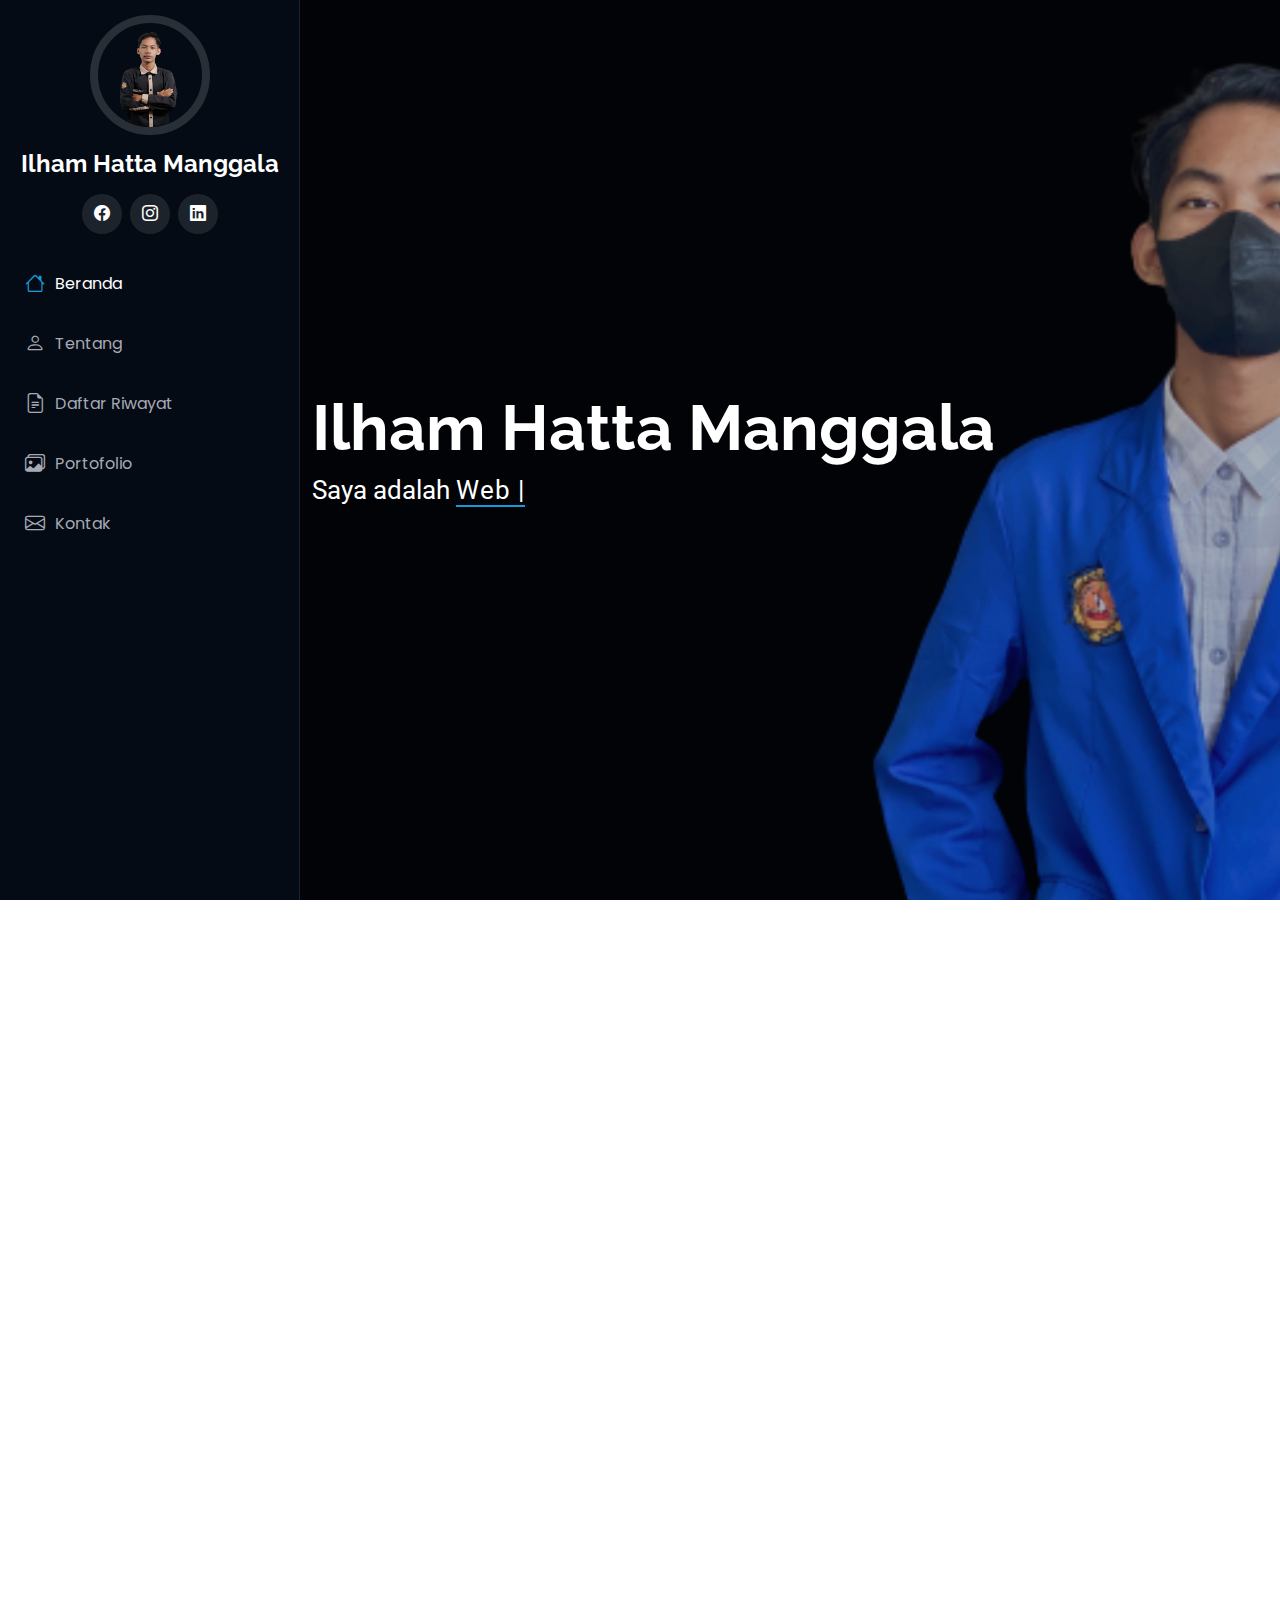
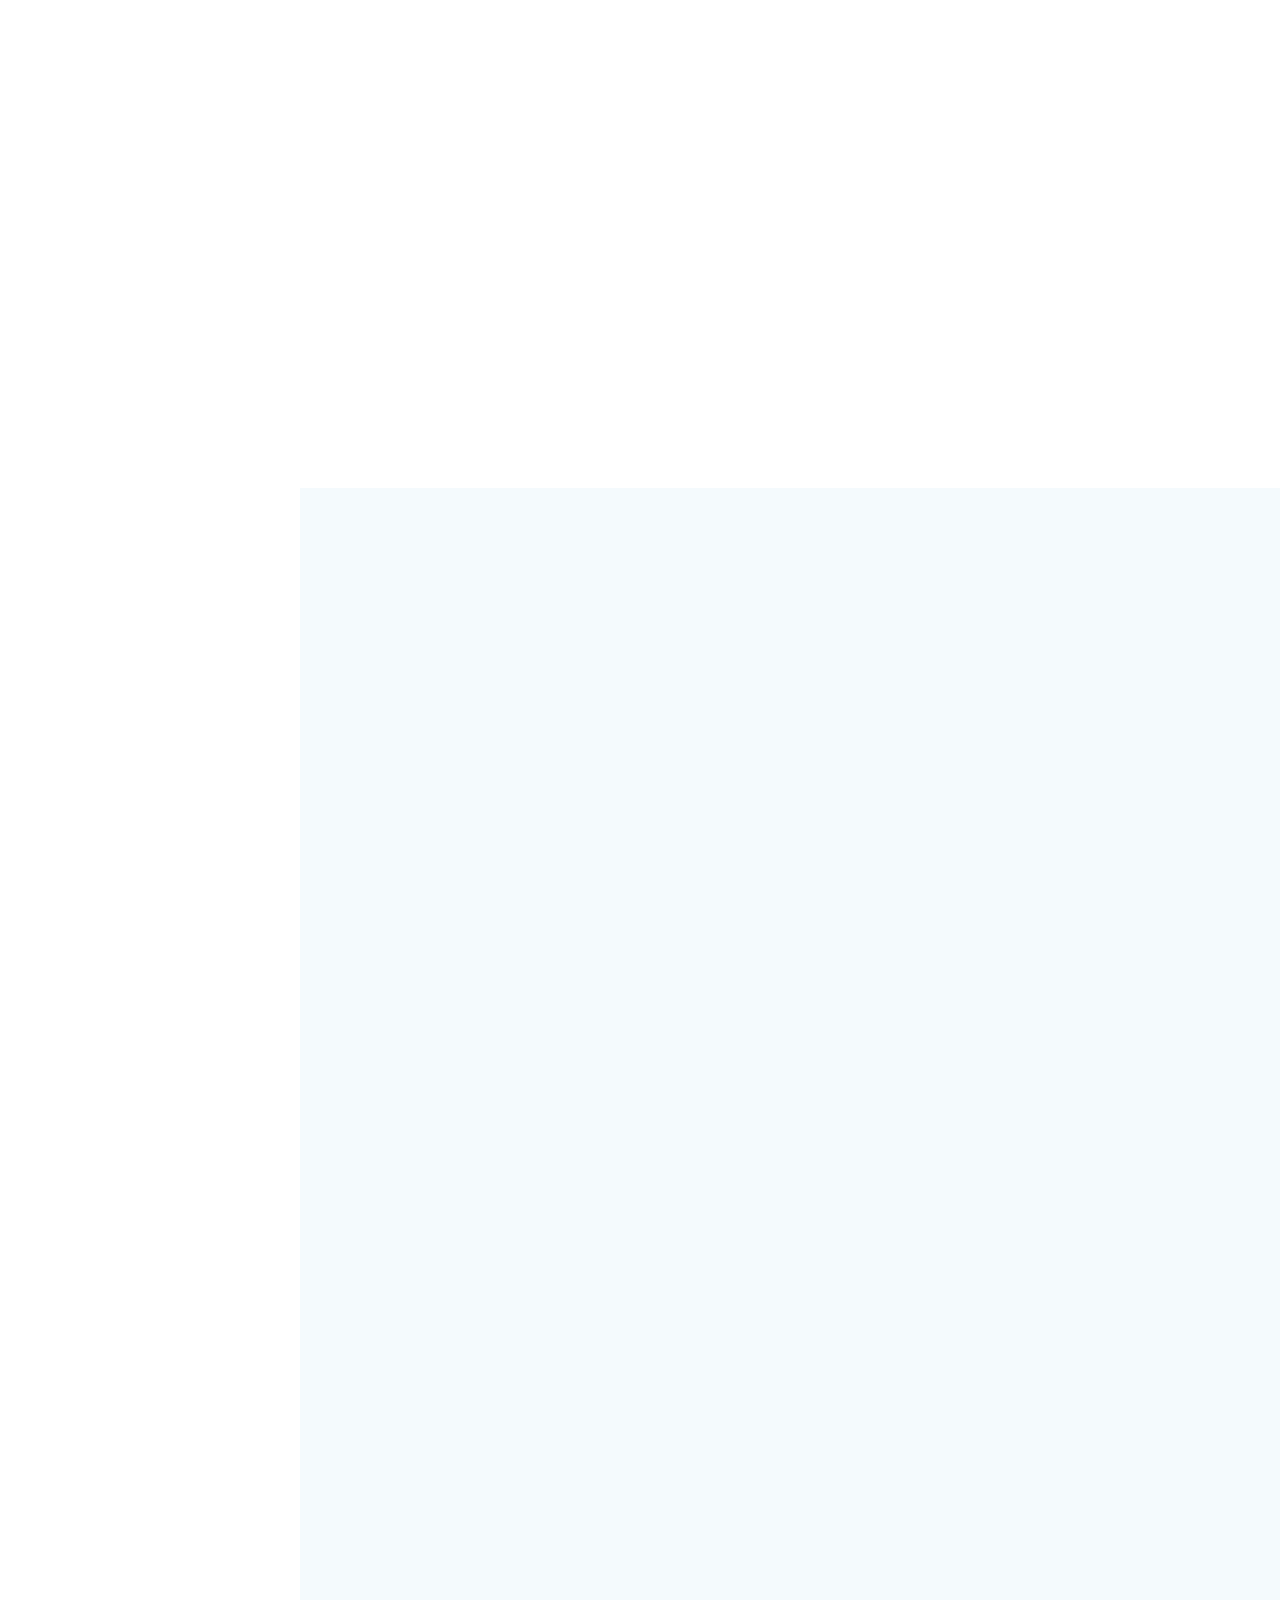
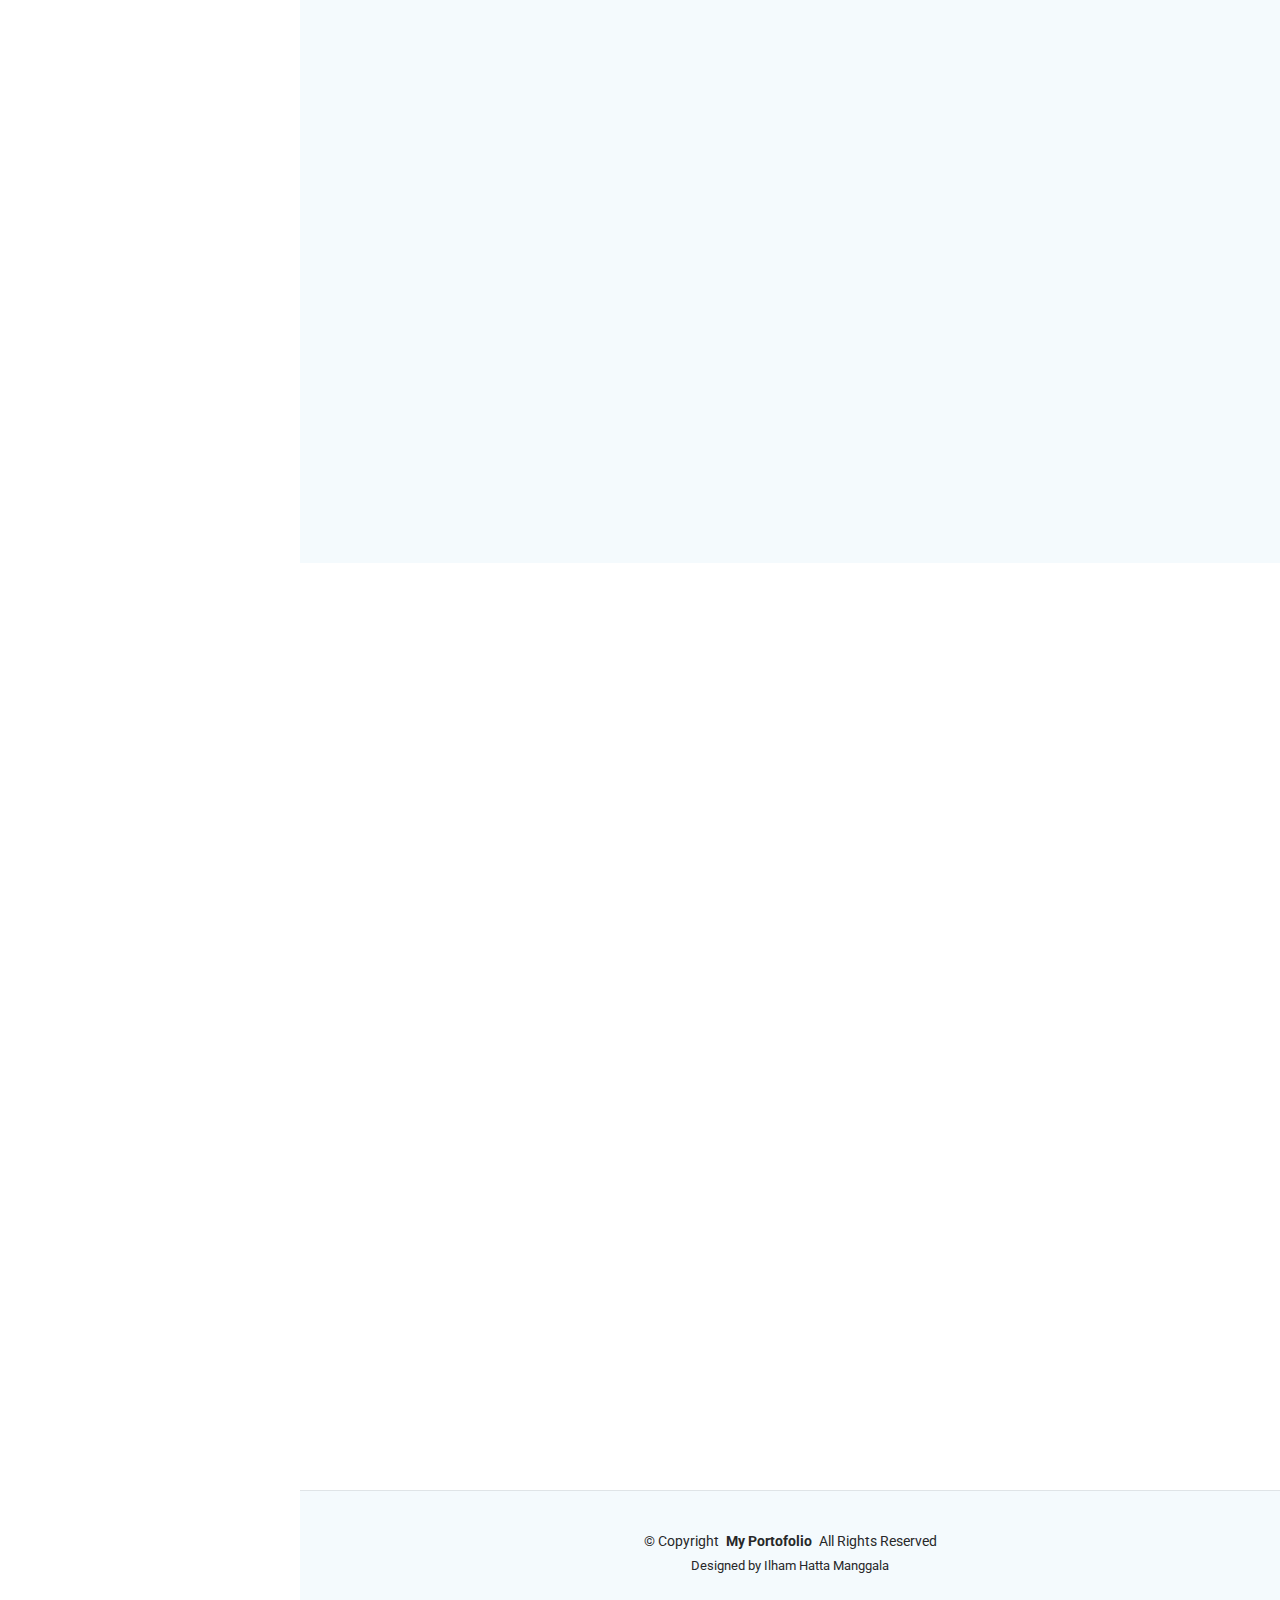
<file: index.html>
<!DOCTYPE html>
<html lang="en">

<head>
  <meta charset="utf-8">
  <meta content="width=device-width, initial-scale=1.0" name="viewport">
  <title>Ilham Hatta Manggala</title>
  <meta content="" name="description">
  <meta content="" name="keywords">

  <!-- Favicons -->
  <link href="assets/img/my-profile.png" rel="icon">
  <link href="assets/img/my-profile.png" rel="apple-touch-icon">

  <!-- Fonts -->
  <link href="https://fonts.googleapis.com" rel="preconnect">
  <link href="https://fonts.gstatic.com" rel="preconnect" crossorigin>
  <link
    href="https://fonts.googleapis.com/css2?family=Roboto:ital,wght@0,100;0,300;0,400;0,500;0,700;0,900;1,100;1,300;1,400;1,500;1,700;1,900&family=Poppins:ital,wght@0,100;0,200;0,300;0,400;0,500;0,600;0,700;0,800;0,900;1,100;1,200;1,300;1,400;1,500;1,600;1,700;1,800;1,900&family=Raleway:ital,wght@0,100;0,200;0,300;0,400;0,500;0,600;0,700;0,800;0,900;1,100;1,200;1,300;1,400;1,500;1,600;1,700;1,800;1,900&display=swap"
    rel="stylesheet">

  <!-- Vendor CSS Files -->
  <link href="assets/vendor/bootstrap/css/bootstrap.min.css" rel="stylesheet">
  <link href="assets/vendor/bootstrap-icons/bootstrap-icons.css" rel="stylesheet">
  <link href="assets/vendor/aos/aos.css" rel="stylesheet">
  <link href="assets/vendor/glightbox/css/glightbox.min.css" rel="stylesheet">
  <link href="assets/vendor/swiper/swiper-bundle.min.css" rel="stylesheet">

  <!-- Main CSS File -->
  <link href="assets/css/main.css" rel="stylesheet">
</head>

<body class="index-page">

  <header id="header" class="header dark-background d-flex flex-column">
    <i class="header-toggle d-xl-none bi bi-list"></i>

    <div class="profile-img">
      <img src="assets/img/my-profile.png" alt="" class="img-fluid rounded-circle">
    </div>

    <a href="index.html" class="logo d-flex align-items-center justify-content-center">
      <h1 class="sitename">Ilham Hatta Manggala</h1>
    </a>

    <div class="social-links text-center">
      <a href="https://www.facebook.com/share/17vTSycbof/" class="facebook"><i class="bi bi-facebook"></i></a>
      <a href="https://www.instagram.com/runtahhhh__?igsh=Znl6OGh2em5xbGl4" class="instagram"><i
          class="bi bi-instagram"></i></a>
      <a href="https://www.linkedin.com/in/ilham-hatta-manggala-359277280?utm_source=share&utm_campaign=share_via&utm_content=profile&utm_medium=android_app"
        class="linkedin"><i class="bi bi-linkedin"></i></a>
    </div>

    <nav id="navmenu" class="navmenu">
      <ul>
        <li><a href="#hero" class="active"><i class="bi bi-house navicon"></i>Beranda</a></li>
        <li><a href="#about"><i class="bi bi-person navicon"></i> Tentang</a></li>
        <li><a href="#resume"><i class="bi bi-file-earmark-text navicon"></i> Daftar Riwayat</a></li>
        <li><a href="#portfolio"><i class="bi bi-images navicon"></i> Portofolio</a></li>
        <li><a href="#contact"><i class="bi bi-envelope navicon"></i> Kontak</a></li>
      </ul>
    </nav>

  </header>

  <main class="main">

    <!-- Hero Section -->
    <section id="hero" class="hero section dark-background">

      <img src="assets/img/Desain tanpa judul.png" alt="" data-aos="fade-in" class="">

      <div class="container" data-aos="fade-up" data-aos-delay="100">
        <h2>Ilham Hatta Manggala</h2>
        <p>Saya adalah <span class="typed" data-typed-items="Web Developer, UI/UX Designer, Freelancer"></span><span
            class="typed-cursor typed-cursor--blink" aria-hidden="true"></span><span
            class="typed-cursor typed-cursor--blink" aria-hidden="true"></span></p>
      </div>

    </section><!-- /Hero Section -->

    <!-- About Section -->
    <section id="about" class="about section">

      <!-- Section Title -->
      <div class="container section-title" data-aos="fade-up">
        <h2>Tentang</h2>
        <p>Halo! Saya adalah lulusan baru dari Politeknik Harapan Bersama, jurusan Teknik Informatika. Saya memiliki
          hasrat yang kuat untuk teknologi, terutama dalam pemrograman. Saya senang mengeksplorasi hal-hal baru, baik
          itu teknologi, alat, atau metode yang dapat meningkatkan efisiensi dan mendorong inovasi dalam pengembangan
          perangkat lunak. Saya juga berkembang dalam pemecahan masalah, mengatasi tantangan logis, dan menemukan
          solusi kreatif untuk masalah yang kompleks. Bagi saya, pemrograman adalah seni dan ilmu yang terus
          berkembang, dan saya selalu bersemangat untuk mempelajari keterampilan baru dan memperluas pengetahuan saya
          di bidang ini.</p>
      </div><!-- End Section Title -->

      <div class="container" data-aos="fade-up" data-aos-delay="100">

        <div class="row gy-4 justify-content-center">
          <div class="col-lg-4">
            <img src="assets/img/my-profile.png" class="img-fluid" alt="">
          </div>
          <div class="col-lg-8 content">
            <h2>UI/UX Designer &amp; Web Developer.</h2>
            <p class="fst-italic py-3">
              Saya berdedikasi untuk membangun antarmuka pengguna yang intuitif dan menarik secara visual sambil
              memastikan fungsionalitas yang mulus. Semangat saya terletak pada menciptakan desain yang berpusat
              pada pengguna dan mengembangkan aplikasi web dinamis yang memberikan pengalaman pengguna yang
              berdampak.
            </p>
            <div class="row">
              <div class="col-lg-12">
                <ul>
                  <li><i class="bi bi-chevron-right"></i> <strong>Tanggal Lahir:</strong> <span>31 Desember
                      2002</span></li>
                  <li><i class="bi bi-chevron-right"></i> <strong>Gelar:</strong> <span>Semester 6</span>
                  </li>
                  <li><i class="bi bi-chevron-right"></i> <strong>Email:</strong>
                    <span>ilhamhattamanggala123@gmail.com</span>
                  </li>
                  <li><i class="bi bi-chevron-right"></i> <strong>Alamat:</strong> <span>Kabupaten Tegal, Jawa
                      Tengah, Indonesia</span></li>
                </ul>
              </div>
            </div>
            <p class="py-3">
              Saya percaya setiap proyek adalah kesempatan untuk belajar dan meningkatkan. Dengan fondasi yang
              kuat dalam pemrograman, mata yang tajam untuk desain, dan komitmen untuk memberikan kualitas, saya
              bersemangat untuk berkontribusi pada proyek yang mendorong batas dan menciptakan dampak yang
              berarti.
            </p>
          </div>
        </div>

      </div>

    </section><!-- /About Section -->

    <!-- Skills Section -->
    <section id="skills" class="skills section light-background">

      <!-- Section Title -->
      <div class="container section-title" data-aos="fade-up">
        <h2>Skill</h2>
      </div><!-- End Section Title -->

      <div class="container" data-aos="fade-up" data-aos-delay="100">

        <div class="row skills-content skills-animation">

          <div class="col-lg-6">

            <div class="progress">
              <span class="skill"><span>HTML</span> <i class="val">90%</i></span>
              <div class="progress-bar-wrap">
                <div class="progress-bar" role="progressbar" aria-valuenow="90" aria-valuemin="0" aria-valuemax="100">
                </div>
              </div>
            </div><!-- End Skills Item -->

            <div class="progress">
              <span class="skill"><span>CSS</span> <i class="val">85%</i></span>
              <div class="progress-bar-wrap">
                <div class="progress-bar" role="progressbar" aria-valuenow="85" aria-valuemin="0" aria-valuemax="100">
                </div>
              </div>
            </div><!-- End Skills Item -->

            <div class="progress">
              <span class="skill"><span>JavaScript</span> <i class="val">40%</i></span>
              <div class="progress-bar-wrap">
                <div class="progress-bar" role="progressbar" aria-valuenow="40" aria-valuemin="0" aria-valuemax="100">
                </div>
              </div>
            </div><!-- End Skills Item -->

          </div>

          <div class="col-lg-6">

            <div class="progress">
              <span class="skill"><span>PHP</span> <i class="val">75%</i></span>
              <div class="progress-bar-wrap">
                <div class="progress-bar" role="progressbar" aria-valuenow="75" aria-valuemin="0" aria-valuemax="100">
                </div>
              </div>
            </div><!-- End Skills Item -->

            <div class="progress">
              <span class="skill"><span>Dart</span> <i class="val">50%</i></span>
              <div class="progress-bar-wrap">
                <div class="progress-bar" role="progressbar" aria-valuenow="50" aria-valuemin="0" aria-valuemax="100">
                </div>
              </div>
            </div><!-- End Skills Item -->

            <div class="progress">
              <span class="skill"><span>Python</span> <i class="val">60%</i></span>
              <div class="progress-bar-wrap">
                <div class="progress-bar" role="progressbar" aria-valuenow="60" aria-valuemin="0" aria-valuemax="100">
                </div>
              </div>
            </div><!-- End Skills Item -->

          </div>

        </div>

      </div>

    </section><!-- /Skills Section -->

    <!-- Resume Section -->
    <section id="resume" class="resume section">

      <!-- Section Title -->
      <div class="container section-title" data-aos="fade-up">
        <h2>Daftar Riwayat</h2>
        <p>Saya memiliki pengalaman yang luas dalam berbagai bidang, dengan fokus pada pengembangan keterampilan teknis
          dan kepemimpinan. Saya berkomitmen untuk terus meningkatkan kemampuan diri dan berkontribusi dalam
          proyek-proyek yang bermanfaat, baik dalam organisasi maupun di dunia pendidikan.</p>
      </div><!-- End Section Title -->

      <div class="container">

        <div class="row">

          <div class="col-lg-6" data-aos="fade-up" data-aos-delay="100">
            <h3 class="resume-title">Organisasi</h3>

            <div class="resume-item pb-0">
              <h4>Himpunan Mahasiswa Teknik Informatika</h4>
              <p><em>Humas Internal</em></p>
              <p>Organisasi mahasiswa yang inovatif dan proaktif, fokus pada komunikasi internal dan menciptakan
                lingkungan kolaboratif di dalam program studi Teknik Informatika. Kami berkomitmen untuk
                meningkatkan keterlibatan mahasiswa, menyebarkan informasi penting, serta memastikan kelancaran
                komunikasi antara mahasiswa, dosen, dan pihak internal lainnya.</p>
            </div><!-- Edn Resume Item -->

            <h3 class="resume-title">Pendidikan</h3>
            <div class="resume-item">
              <h4>Politeknik Harapan Bersama</h4>
              <h5>2022 - 2026</h5>
              <p><em>Teknik Informatika</em></p>
              <p>Saat ini saya sedang menempuh pendidikan gelar Sarjana di bidang Teknik Informatika di Politeknik
                Harapan Bersama. Program ini fokus pada inti dari ilmu komputer, pengembangan perangkat lunak,
                dan pemecahan masalah. Program ini membekali mahasiswa dengan keterampilan untuk mengembangkan
                perangkat lunak, membangun sistem, dan berinovasi di bidang teknologi.</p>
            </div><!-- Edn Resume Item -->

            <div class="resume-item">
              <h4>SMK Negeri 1 Adiwerna</h4>
              <h5>2018 - 2021</h5>
              <p><em>Teknik Audio Video</em></p>
              <p>Saya menyelesaikan pendidikan vokasi di SMK Negeri 1 Adiwerna dalam bidang Teknik Audio Video.
                Program ini memberikan pengalaman langsung dalam teknologi audio dan video, mempersiapkan saya
                untuk merancang, mengimplementasikan, dan menangani masalah pada sistem multimedia dan perangkat
                elektronik</p>
            </div><!-- Edn Resume Item -->

          </div>

          <div class="col-lg-6" data-aos="fade-up" data-aos-delay="200">
            <h3 class="resume-title">Projek</h3>
            <div class="resume-item">
              <h4>Aplikasi Website Management Tabungan SMK Muhammadiyah Adiwerna</h4>
              <h5>2024</h5>
              <p><em>Pengembang Aplikasi</em></p>
              <ul>
                <li>Mendesain dan mengembangkan aplikasi website untuk sistem manajemen tabungan di SMK Muhammadiyah Adiwerna, memudahkan siswa dan staf dalam memantau dan mengelola tabungan mereka.</li>
                <li>Berkoordinasi dengan pihak sekolah untuk menentukan fitur yang dibutuhkan, termasuk laporan tabungan, riwayat transaksi, dan pengelolaan akun siswa.</li>
                <li>Menugaskan tim untuk pengumpulan data, pengujian sistem, dan pengembangan fitur untuk memastikan aplikasi berjalan sesuai dengan kebutuhan pengguna.</li>
                <li>Melakukan evaluasi berkala untuk memastikan aplikasi berfungsi dengan baik dan memenuhi kebutuhan pengelolaan tabungan secara efektif.</li>
              </ul>
            </div><!-- End Resume Item -->            

            <div class="resume-item">
              <h4>FoodPlan: Rekomendasi Resep Masakan Berbasis Kecerdasan Buatan untuk Program Diet Berdasarkan Bahan
                Makanan</h4>
              <h5>2024 - Sekarang</h5>
              <p><em>Pengembang Aplikasi</em></p>
              <ul>
                <li>Merancang dan mengembangkan aplikasi FoodPlan yang memberikan rekomendasi resep masakan berdasarkan
                  bahan makanan yang ada, menggunakan kecerdasan buatan untuk mendukung program diet.</li>
                <li>Membangun sistem backend menggunakan Flask dan integrasi model prediksi berbasis machine learning
                  untuk memberikan rekomendasi yang relevan.</li>
                <li>Mendesain antarmuka pengguna yang intuitif dan mudah digunakan untuk memberikan pengalaman yang
                  lancar kepada pengguna dalam memilih resep sesuai dengan kebutuhan diet mereka.</li>
                <li>Melakukan pengujian aplikasi dan mengoptimalkan kinerja untuk memastikan aplikasi berjalan dengan
                  baik di berbagai perangkat.</li>
              </ul>
            </div><!-- End Resume Item -->

          </div>

        </div>

      </div>

    </section><!-- /Resume Section -->

    <!-- Portfolio Section -->
    <section id="portfolio" class="portfolio section light-background">

      <!-- Section Title -->
      <div class="container section-title" data-aos="fade-up">
        <h2>Penghargaan & Sertifikat</h2>
        <p>Portfolio ini mencakup berbagai kursus dan proyek yang saya kerjakan, mulai dari teknologi kecerdasan buatan
          hingga pengembangan perangkat lunak. Setiap kursus dan pelatihan mencerminkan dedikasi saya dalam meningkatkan
          keterampilan di bidang teknologi dan pemrograman. Dari pengenalan AI hingga pemrograman web, semua ini
          membantu saya untuk terus berkembang dan menghadapi tantangan di dunia digital.</p>
      </div><!-- End Section Title -->

      <div class="container">

        <div class="isotope-layout" data-default-filter="*" data-layout="masonry" data-sort="original-order">

          <ul class="portfolio-filters isotope-filters" data-aos="fade-up" data-aos-delay="100">
            <li data-filter="*" class="filter-active">All</li>
            <li data-filter=".filter-huawei">Huawei</li>
            <li data-filter=".filter-dicoding">Dicoding</li>
            <li data-filter=".filter-pomn">POMN</li>
            <li data-filter=".filter-udemy">Udemy</li>
          </ul><!-- End Portfolio Filters -->

          <div class="row gy-4 isotope-container" data-aos="fade-up" data-aos-delay="200">

            <div class="col-lg-4 col-md-6 portfolio-item isotope-item filter-huawei">
              <div class="portfolio-content h-100">
                <img src="assets/img/portfolio/Huawei/AI-Basics.png" class="img-fluid" alt="">
                <div class="portfolio-info">
                  <h4>AI Basics</h4>
                  <p>Huawei Talent Online</p>
                  <a href="assets/img/portfolio/Huawei/AI-Basics.png" title="AI Basics"
                    data-gallery="portfolio-gallery-app" class="glightbox preview-link"><i
                      class="bi bi-zoom-in"></i></a>
                  <a href="portfolio-details.html" title="More Details"
                    data-web="https://uniportal.huawei.com/uniportal1/" data-title="AI Basics"
                    data-description="Kursus AI Basics oleh Huawei Talent Online."
                    data-image="assets/img/portfolio/Huawei/AI-Basics.png" class="details-link"><i
                      class="bi bi-link-45deg"></i></a>
                </div>
              </div>
            </div><!-- End Portfolio Item -->

            <div class="col-lg-4 col-md-6 portfolio-item isotope-item filter-dicoding">
              <div class="portfolio-content h-100">
                <img src="assets/img/portfolio/Dicoding/Belajar Dasar Pemograman Web.png" class="img-fluid" alt="">
                <div class="portfolio-info">
                  <h4>Dasar Pemograman Web</h4>
                  <p>Dicoding</p>
                  <a href="assets/img/portfolio/Dicoding/Belajar Dasar Pemograman Web.png" title="Dasar Pemograman Web"
                    data-gallery="portfolio-gallery-product" class="glightbox preview-link"><i
                      class="bi bi-zoom-in"></i></a>
                  <a href="portfolio-details.html" title="More Details" data-web="https://www.dicoding.com/"
                    data-title="Dasar Pemograman Web" data-description="Kursus Dasar Pemrograman Web oleh Dicoding."
                    data-image="assets/img/portfolio/Dicoding/Belajar Dasar Pemograman Web.png" class="details-link"><i
                      class="bi bi-link-45deg"></i></a>
                </div>
              </div>
            </div><!-- End Portfolio Item -->

            <div class="col-lg-4 col-md-6 portfolio-item isotope-item filter-huawei">
              <div class="portfolio-content h-100">
                <img src="assets/img/portfolio/Huawei/CN-CRA-Training-Program.png" class="img-fluid" alt="">
                <div class="portfolio-info">
                  <h4>Computer Networks (CRA Training Program)</h4>
                  <p>Huawei Talent Online</p>
                  <a href="assets/img/portfolio/Huawei/CN-CRA-Training-Program.png"
                    title="Computer Networks (CRA Training Program)" data-gallery="portfolio-gallery-app"
                    class="glightbox preview-link"><i class="bi bi-zoom-in"></i></a>
                  <a href="portfolio-details.html" title="More Details"
                    data-web="https://uniportal.huawei.com/uniportal1/"
                    data-title="Computer Networks (CRA Training Program)"
                    data-description="Kursus Computer Networks (CRA Training Program) oleh Huawei Talent Online."
                    data-image="assets/img/portfolio/Huawei/CN-CRA-Training-Program.png" class="details-link"><i
                      class="bi bi-link-45deg"></i></a>
                </div>
              </div>
            </div><!-- End Portfolio Item -->

            <div class="col-lg-4 col-md-6 portfolio-item isotope-item filter-dicoding">
              <div class="portfolio-content h-100">
                <img src="assets/img/portfolio/Dicoding/Pemograman Dart.png" class="img-fluid" alt="">
                <div class="portfolio-info">
                  <h4>Pemograman Dart</h4>
                  <p>Dicoding</p>
                  <a href="assets/img/portfolio/Dicoding/Pemograman Dart.png" title="Pemograman Dart"
                    data-gallery="portfolio-gallery-product" class="glightbox preview-link"><i
                      class="bi bi-zoom-in"></i></a>
                  <a href="portfolio-details.html" title="More Details" data-web="https://www.dicoding.com/"
                    data-title="Pemograman Dart" data-description="Kursus Dasar Pemograman Dart oleh Dicoding."
                    data-image="assets/img/portfolio/Dicoding/Pemograman Dart.png" class="details-link"><i
                      class="bi bi-link-45deg"></i></a>
                </div>
              </div>
            </div><!-- End Portfolio Item -->

            <div class="col-lg-4 col-md-6 portfolio-item isotope-item filter-huawei">
              <div class="portfolio-content h-100">
                <img src="assets/img/portfolio/Huawei/Computer-Network.png" class="img-fluid" alt="">
                <div class="portfolio-info">
                  <h4>Computer Network</h4>
                  <p>Huawei Talent Online</p>
                  <a href="assets/img/portfolio/Huawei/Computer-Network.png" title="Computer Network"
                    data-gallery="portfolio-gallery-app" class="glightbox preview-link"><i
                      class="bi bi-zoom-in"></i></a>
                  <a href="portfolio-details.html" title="More Details"
                    data-web="https://uniportal.huawei.com/uniportal1/" data-title="Computer Network"
                    data-description="Kursus Computer Network oleh Huawei Talent Online."
                    data-image="assets/img/portfolio/Huawei/Computer-Network.png" class="details-link"><i
                      class="bi bi-link-45deg"></i></a>
                </div>
              </div>
            </div><!-- End Portfolio Item -->
            <div class="col-lg-4 col-md-6 portfolio-item isotope-item filter-huawei">
              <div class="portfolio-content h-100">
                <img src="assets/img/portfolio/Huawei/CRA - Training-Program.png" class="img-fluid" alt="">
                <div class="portfolio-info">
                  <h4>AI Basics: Overview of AI (CRA Training Program)</h4>
                  <p>Huawei Talent Online</p>
                  <a href="assets/img/portfolio/Huawei/CRA - Training-Program.png"
                    title="AI Basics: Overview of AI (CRA Training Program)" data-gallery="portfolio-gallery-app"
                    class="glightbox preview-link"><i class="bi bi-zoom-in"></i></a>
                  <a href="portfolio-details.html" title="More Details"
                    data-web="https://uniportal.huawei.com/uniportal1/"
                    data-title="AI Basics: Overview of AI (CRA Training Program)"
                    data-description="Kursus AI Basics: Overview of AI (CRA Training Program) oleh Huawei Talent Online."
                    data-image="assets/img/portfolio/Huawei/CRA - Training-Program.png" class="details-link"><i
                      class="bi bi-link-45deg"></i></a>
                </div>
              </div>
            </div><!-- End Portfolio Item -->
            <div class="col-lg-4 col-md-6 portfolio-item isotope-item filter-pomn">
              <div class="portfolio-content h-100">
                <img src="assets/img/portfolio/POMN/POMN1.png" class="img-fluid" alt="">
                <div class="portfolio-info">
                  <h4>Program Ormawa Membangun Negeri</h4>
                  <p>Direktorak Jendral Pendidikan Vokasi</p>
                  <a href="assets/img/portfolio/POMN/POMN1.png"
                    title="Program Ormawa Membangun Negeri" data-gallery="portfolio-gallery-app"
                    class="glightbox preview-link"><i class="bi bi-zoom-in"></i></a>
                  <a href="portfolio-details.html" title="More Details"
                    data-web="https://uniportal.huawei.com/uniportal1/"
                    data-title="Program Ormawa Membangun Negeri"
                    data-description="Kursus Program Ormawa Membangun Negeri oleh Direktorak Jendral Pendidikan Vokasi."
                    data-image="assets/img/portfolio/POMN/POMN1.png" 
                    data-list="Memimpin program pemberdayaan Pokdarwis dengan tujuan mendigitalisasi sektor pariwisata Pasar Slumpring untuk meningkatkan kunjungan wisata di Desa Cempaka"
                    data-list1="Bekerja sama dengan pihak terkait untuk merancang dan mengembangkan platform digital untuk promosi pariwisata, termasuk website dan aplikasi mobile."
                    data-list2="Menugaskan dan memimpin tim dalam pengumpulan data, perencanaan, serta pelaksanaan kegiatan digitalisasi yang melibatkan masyarakat lokal dan pelaku pariwisata." class="details-link"><i
                      class="bi bi-link-45deg"></i></a>
                </div>
              </div>
            </div><!-- End Portfolio Item -->
            <div class="col-lg-4 col-md-6 portfolio-item isotope-item filter-huawei">
              <div class="portfolio-content h-100">
                <img src="assets/img/portfolio/Huawei/HCIA - Datacom.png" class="img-fluid" alt="">
                <div class="portfolio-info">
                  <h4>HCIA-Datacom V1.0 Course (Indonesia)</h4>
                  <p>Huawei Talent Online</p>
                  <a href="assets/img/portfolio/Huawei/HCIA - Datacom.png" title="HCIA-Datacom V1.0 Course (Indonesia)"
                    data-gallery="portfolio-gallery-app" class="glightbox preview-link"><i
                      class="bi bi-zoom-in"></i></a>
                  <a href="portfolio-details.html" title="More Details"
                    data-web="https://uniportal.huawei.com/uniportal1/"
                    data-title="HCIA-Datacom V1.0 Course (Indonesia)"
                    data-description="Kursus HCIA-Datacom V1.0 Course (Indonesia) oleh Huawei Talent Online."
                    data-image="assets/img/portfolio/Huawei/HCIA - Datacom.png" class="details-link"><i
                      class="bi bi-link-45deg"></i></a>
                </div>
              </div>
            </div><!-- End Portfolio Item -->
            <div class="col-lg-4 col-md-6 portfolio-item isotope-item filter-huawei">
              <div class="portfolio-content h-100">
                <img src="assets/img/portfolio/Huawei/Python-Programing-Basic.png" class="img-fluid" alt="">
                <div class="portfolio-info">
                  <h4>Python Pemograman Basics</h4>
                  <p>Huawei Talent Online</p>
                  <a href="assets/img/portfolio/Huawei/Python-Programing-Basic.png" title="Python Pemograman Basics"
                    data-gallery="portfolio-gallery-app" class="glightbox preview-link"><i
                      class="bi bi-zoom-in"></i></a>
                  <a href="portfolio-details.html" title="More Details"
                    data-web="https://uniportal.huawei.com/uniportal1/" data-title="Python Pemograman Basics"
                    data-description="Kursus dasar pemrograman Python oleh Huawei Talent Online."
                    data-image="assets/img/portfolio/Huawei/Python-Programing-Basic.png" class="details-link"><i
                      class="bi bi-link-45deg"></i></a>
                </div>
              </div>
            </div><!-- End Portfolio Item -->
            <div class="col-lg-4 col-md-6 portfolio-item isotope-item filter-udemy">
              <div class="portfolio-content h-100">
                <img src="assets/img/portfolio/Udemy/Sertifikat Udemy WebDriver.jpg" class="img-fluid" alt="">
                <div class="portfolio-info">
                  <h4>Selenium WebDriver Java</h4>
                  <p>Udemy Course</p>
                  <a href="assets/img/portfolio/Udemy/Sertifikat Udemy WebDriver.jpg" title="Selenium WebDriver Java"
                    data-gallery="portfolio-gallery-app" class="glightbox preview-link"><i
                      class="bi bi-zoom-in"></i></a>
                  <a href="portfolio-details.html" title="More Details"
                    data-web="https://www.udemy.com" data-title="Selenium WebDriver Java"
                    data-description="Kursus Selenium WebDriver Java oleh Udemy Course."
                    data-image="assets/img/portfolio/Udemy/Sertifikat Udemy WebDriver.jpg" class="details-link"><i
                      class="bi bi-link-45deg"></i></a>
                </div>
              </div>
            </div><!-- End Portfolio Item -->
            <div class="col-lg-4 col-md-6 portfolio-item isotope-item filter-udemy">
              <div class="portfolio-content h-100">
                <img src="assets/img/portfolio/Udemy/Sertifikat Udemy.jpg" class="img-fluid" alt="">
                <div class="portfolio-info">
                  <h4>Selenium Python</h4>
                  <p>Udemy Course</p>
                  <a href="assets/img/portfolio/Udemy/Sertifikat Udemy.jpg" title="Selenium Python"
                    data-gallery="portfolio-gallery-app" class="glightbox preview-link"><i
                      class="bi bi-zoom-in"></i></a>
                  <a href="portfolio-details.html" title="More Details"
                    data-web="https://www.udemy.com" data-title="Selenium Python"
                    data-description="Kursus Selenium Python oleh Udemy Course."
                    data-image="assets/img/portfolio/Udemy/Sertifikat Udemy.jpg" class="details-link"><i
                      class="bi bi-link-45deg"></i></a>
                </div>
              </div>
            </div><!-- End Portfolio Item -->
          </div><!-- End Portfolio Container -->

        </div>

      </div>

    </section><!-- /Portfolio Section -->

    <!-- Contact Section -->
    <section id="contact" class="contact section">

      <!-- Section Title -->
      <div class="container section-title" data-aos="fade-up">
        <h2>Kontak</h2>
        <p>Untuk pertanyaan, informasi lebih lanjut, atau hanya sekedar berbicara, jangan ragu untuk menghubungi saya.
          Saya akan dengan senang hati menjawab pesan Anda.</p>
      </div><!-- End Section Title -->

      <div class="container" data-aos="fade-up" data-aos-delay="100">

        <div class="row gy-4">

          <div class="col-lg-5">

            <div class="info-wrap">
              <div class="info-item d-flex" data-aos="fade-up" data-aos-delay="200">
                <i class="bi bi-geo-alt flex-shrink-0"></i>
                <div>
                  <h3>Alamat</h3>
                  <p>Desa Kalimati, Kec. Adiwerna, Kab. Tegal, Jawa Tengah</p>
                </div>
              </div><!-- End Info Item -->

              <div class="info-item d-flex" data-aos="fade-up" data-aos-delay="300">
                <i class="bi bi-instagram flex-shrink-0"></i>
                <div>
                  <h3>Instagram</h3>
                  <p>@runtahhhh__</p>
                </div>
              </div><!-- End Info Item -->

              <div class="info-item d-flex" data-aos="fade-up" data-aos-delay="400">
                <i class="bi bi-envelope flex-shrink-0"></i>
                <div>
                  <h3>Email</h3>
                  <p>ilhamhattamanggala123@gmail.com</p>
                </div>
              </div><!-- End Info Item -->

              <iframe
                src="https://www.google.com/maps/embed?pb=!4v1738157137826!6m8!1m7!1smQNvpCzvfTGhQ2jCJpCyJA!2m2!1d-6.930979741386037!2d109.1350619597936!3f78.31522201460982!4f0.15648817175606666!5f0.7820865974627469"
                frameborder="0" style="border:0; width: 100%; height: 270px;" allowfullscreen="" loading="lazy"
                referrerpolicy="no-referrer-when-downgrade"></iframe>
            </div>
          </div>

          <div class="col-lg-7">
            <form id="contact-form" action="https://formspree.io/f/mldgbyzv" method="POST" class="php-email-form"
              data-aos="fade-up" data-aos-delay="200">
              <div class="row gy-4">
                <div class="col-md-6">
                  <label for="name-field" class="pb-2">Nama Anda</label>
                  <input type="text" name="name" id="name-field" class="form-control" required>
                </div>
                <div class="col-md-6">
                  <label for="email-field" class="pb-2">Email Anda</label>
                  <input type="email" class="form-control" name="email" id="email-field" required>
                </div>
                <div class="col-md-12">
                  <label for="subject-field" class="pb-2">Subjek</label>
                  <input type="text" class="form-control" name="subject" id="subject-field" required>
                </div>
                <div class="col-md-12">
                  <label for="message-field" class="pb-2">Pesan</label>
                  <textarea class="form-control" name="message" rows="10" id="message-field" required></textarea>
                </div>
                <div class="col-md-12 text-center">
                  <div id="loading" style="display: none;">Mengirim...</div>
                  <div id="error-message" style="display: none; color: red;"></div>
                  <div id="sent-message" style="display: none; color: green;">Pesan Anda telah dikirim. Terima kasih!
                  </div>
                  <button type="submit">Kirim Pesan</button>
                </div>
              </div>
            </form>
          </div><!-- End Contact Form -->

        </div>

      </div>

    </section><!-- /Contact Section -->

  </main>

  <footer id="footer" class="footer position-relative light-background">

    <div class="container">
      <div class="copyright text-center ">
        <p>© <span>Copyright</span> <strong class="px-1 sitename">My Portofolio</strong> <span>All Rights
            Reserved</span>
        </p>
      </div>
      <div class="credits">
        Designed by Ilham Hatta Manggala
      </div>
    </div>

  </footer>

  <!-- Scroll Top -->
  <a href="#" id="scroll-top" class="scroll-top d-flex align-items-center justify-content-center"><i
      class="bi bi-arrow-up-short"></i></a>

  <!-- Preloader -->
  <div id="preloader"></div>

  <!-- Vendor JS Files -->
  <script src="assets/vendor/bootstrap/js/bootstrap.bundle.min.js"></script>
  <script src="assets/vendor/aos/aos.js"></script>
  <script src="assets/vendor/typed.js/typed.umd.js"></script>
  <script src="assets/vendor/purecounter/purecounter_vanilla.js"></script>
  <script src="assets/vendor/waypoints/noframework.waypoints.js"></script>
  <script src="assets/vendor/glightbox/js/glightbox.min.js"></script>
  <script src="assets/vendor/imagesloaded/imagesloaded.pkgd.min.js"></script>
  <script src="assets/vendor/isotope-layout/isotope.pkgd.min.js"></script>
  <script src="assets/vendor/swiper/swiper-bundle.min.js"></script>

  <!-- Main JS File -->
  <script src="assets/js/main.js"></script>

</body>

</html>
</file>
<file: assets/css/main.css>
/**
* Template Name: iPortfolio
* Template URL: https://bootstrapmade.com/iportfolio-bootstrap-portfolio-websites-template/
* Updated: Jun 29 2024 with Bootstrap v5.3.3
* Author: BootstrapMade.com
* License: https://bootstrapmade.com/license/
*/

/*--------------------------------------------------------------
# Font & Color Variables
# Help: https://bootstrapmade.com/color-system/
--------------------------------------------------------------*/
/* Fonts */
:root {
  --default-font: "Roboto",  system-ui, -apple-system, "Segoe UI", Roboto, "Helvetica Neue", Arial, "Noto Sans", "Liberation Sans", sans-serif, "Apple Color Emoji", "Segoe UI Emoji", "Segoe UI Symbol", "Noto Color Emoji";
  --heading-font: "Raleway",  sans-serif;
  --nav-font: "Poppins",  sans-serif;
}

/* Global Colors - The following color variables are used throughout the website. Updating them here will change the color scheme of the entire website */
:root { 
  --background-color: #ffffff; /* Background color for the entire website, including individual sections */
  --default-color: #272829; /* Default color used for the majority of the text content across the entire website */
  --heading-color: #050d18; /* Color for headings, subheadings and title throughout the website */
  --accent-color: #149ddd; /* Accent color that represents your brand on the website. It's used for buttons, links, and other elements that need to stand out */
  --surface-color: #ffffff; /* The surface color is used as a background of boxed elements within sections, such as cards, icon boxes, or other elements that require a visual separation from the global background. */
  --contrast-color: #ffffff; /* Contrast color for text, ensuring readability against backgrounds of accent, heading, or default colors. */
}

/* Nav Menu Colors - The following color variables are used specifically for the navigation menu. They are separate from the global colors to allow for more customization options */
:root {
  --nav-color: #a8a9b4;  /* The default color of the main navmenu links */
  --nav-hover-color: #ffffff; /* Applied to main navmenu links when they are hovered over or active */
  --nav-mobile-background-color: #040b14; /* Used as the background color for mobile navigation menu */
  --nav-dropdown-background-color: #040b14; /* Used as the background color for dropdown items that appear when hovering over primary navigation items */
  --nav-dropdown-color: #a8a9b4; /* Used for navigation links of the dropdown items in the navigation menu. */
  --nav-dropdown-hover-color: #ffffff; /* Similar to --nav-hover-color, this color is applied to dropdown navigation links when they are hovered over. */
}

/* Color Presets - These classes override global colors when applied to any section or element, providing reuse of the sam color scheme. */

.light-background {
  --background-color: #f4fafd;
  --surface-color: #ffffff;
}

.dark-background {
  --background-color: #040b14;
  --default-color: #ffffff;
  --heading-color: #ffffff;
  --surface-color: #151f2b;
  --contrast-color: #ffffff;
}

/* Smooth scroll */
:root {
  scroll-behavior: smooth;
}

/*--------------------------------------------------------------
# General Styling & Shared Classes
--------------------------------------------------------------*/
body {
  color: var(--default-color);
  background-color: var(--background-color);
  font-family: var(--default-font);
}

a {
  color: var(--accent-color);
  text-decoration: none;
  transition: 0.3s;
}

a:hover {
  color: color-mix(in srgb, var(--accent-color), transparent 25%);
  text-decoration: none;
}

h1,
h2,
h3,
h4,
h5,
h6 {
  color: var(--heading-color);
  font-family: var(--heading-font);
}

/* PHP Email Form Messages
------------------------------*/
.php-email-form .error-message {
  display: none;
  background: #df1529;
  color: #ffffff;
  text-align: left;
  padding: 15px;
  margin-bottom: 24px;
  font-weight: 600;
}

.php-email-form .sent-message {
  display: none;
  color: #ffffff;
  background: #059652;
  text-align: center;
  padding: 15px;
  margin-bottom: 24px;
  font-weight: 600;
}

.php-email-form .loading {
  display: none;
  background: var(--surface-color);
  text-align: center;
  padding: 15px;
  margin-bottom: 24px;
}

.php-email-form .loading:before {
  content: "";
  display: inline-block;
  border-radius: 50%;
  width: 24px;
  height: 24px;
  margin: 0 10px -6px 0;
  border: 3px solid var(--accent-color);
  border-top-color: var(--surface-color);
  animation: php-email-form-loading 1s linear infinite;
}

@keyframes php-email-form-loading {
  0% {
    transform: rotate(0deg);
  }

  100% {
    transform: rotate(360deg);
  }
}

/*--------------------------------------------------------------
# Global Header
--------------------------------------------------------------*/
.header {
  color: var(--default-color);
  background-color: var(--background-color);
  position: fixed;
  top: 0;
  left: 0;
  bottom: 0;
  padding: 0 15px;
  width: 300px;
  transition: all ease-in-out 0.3s;
  overflow-y: auto;
  z-index: 997;
  border-right: 1px solid color-mix(in srgb, var(--default-color), transparent 90%);
}

.header .profile-img img {
  margin: 15px auto;
  display: block;
  width: 120px;
  height: 120px;
  border: 8px solid color-mix(in srgb, var(--default-color), transparent 85%);
  object-fit: cover;
}

.header .logo {
  line-height: 1;
  margin-bottom: 15px;
}

.header .logo img {
  max-height: 32px;
  margin-right: 8px;
}

.header .logo h1 {
  font-size: 24px;
  margin: 0;
  font-weight: 700;
  color: var(--heading-color);
}

.header .social-links {
  margin: 0 0 20px 0;
}

.header .social-links a {
  font-size: 16px;
  display: inline-flex;
  align-items: center;
  justify-content: center;
  background: color-mix(in srgb, var(--default-color), transparent 90%);
  color: var(--default-color);
  margin: 0 2px;
  border-radius: 50%;
  text-align: center;
  width: 40px;
  height: 40px;
  transition: 0.3s;
}

.header .social-links a:hover {
  color: var(--contrast-color);
  background: var(--accent-color);
}

@media (min-width: 1200px) {

  .header~main,
  .header~#footer {
    margin-left: 300px;
  }
}

@media (max-width: 1199px) {
  .header {
    left: -100%;
  }
}

.header.header-show {
  left: 0;
}

.header .header-toggle {
  color: var(--contrast-color);
  background-color: var(--accent-color);
  font-size: 22px;
  display: flex;
  align-items: center;
  justify-content: center;
  width: 40px;
  height: 40px;
  border-radius: 50%;
  cursor: pointer;
  position: fixed;
  top: 15px;
  right: 15px;
  z-index: 9999;
  transition: background-color 0.3s;
}

.header .header-toggle:hover {
  color: var(--contrast-color);
  background-color: color-mix(in srgb, var(--accent-color) 90%, white 15%);
}

/*--------------------------------------------------------------
# Navigation Menu
--------------------------------------------------------------*/
.mobile-nav-toggle {
  display: none;
}

.navmenu {
  padding: 0;
  z-index: 9997;
}

.navmenu ul {
  list-style: none;
  padding: 0 0 20px 0;
  margin: 0;
}

.navmenu a,
.navmenu a:focus {
  color: var(--nav-color);
  padding: 15px 10px;
  font-family: var(--nav-font);
  font-size: 16px;
  font-weight: 400;
  display: flex;
  align-items: center;
  white-space: nowrap;
  transition: 0.3s;
  width: 100%;
}

.navmenu a .navicon,
.navmenu a:focus .navicon {
  font-size: 20px;
  margin-right: 10px;
}

.navmenu a .toggle-dropdown,
.navmenu a:focus .toggle-dropdown {
  font-size: 12px;
  line-height: 0;
  margin-left: auto;
  width: 30px;
  height: 30px;
  display: flex;
  align-items: center;
  justify-content: center;
  border-radius: 50%;
  transition: 0.3s;
  flex-shrink: 0;
  background-color: color-mix(in srgb, var(--accent-color), transparent 90%);
}

.navmenu a .toggle-dropdown:hover,
.navmenu a:focus .toggle-dropdown:hover {
  background-color: var(--accent-color);
  color: var(--contrast-color);
}

.navmenu a:hover,
.navmenu .active,
.navmenu .active:focus {
  color: var(--nav-hover-color);
}

.navmenu a:hover .navicon,
.navmenu .active .navicon,
.navmenu .active:focus .navicon {
  color: var(--accent-color);
}

.navmenu .active .toggle-dropdown,
.navmenu .active:focus .toggle-dropdown {
  background-color: var(--accent-color);
  color: var(--contrast-color);
  transform: rotate(180deg);
}

.navmenu .dropdown {
  display: block;
}

.navmenu .dropdown a,
.navmenu .dropdown a:focus {
  color: --nav-dropdown-color;
}

.navmenu .dropdown a:hover,
.navmenu .dropdown .active,
.navmenu .dropdown .active:focus {
  color: var(--nav-dropdown-hover-color);
}

.navmenu .dropdown ul {
  position: static;
  display: none;
  z-index: 99;
  padding: 5px 10px;
  margin: 5px 10px;
  background-color: var(--nav-dropdown-background-color);
  border: 1px solid color-mix(in srgb, var(--default-color), transparent 90%);
  box-shadow: none;
  transition: all 0.5s ease-in-out;
}

.navmenu .dropdown ul ul {
  background-color: rgba(33, 37, 41, 0.1);
}

.navmenu .dropdown>.dropdown-active {
  display: block;
  background-color: rgba(33, 37, 41, 0.03);
}

/*--------------------------------------------------------------
# Global Footer
--------------------------------------------------------------*/
.footer {
  color: var(--default-color);
  background-color: var(--background-color);
  font-size: 14px;
  padding: 40px 0;
  position: relative;
  border-top: 1px solid color-mix(in srgb, var(--default-color), transparent 90%);
}

.footer .copyright p {
  margin-bottom: 0;
}

.footer .credits {
  margin-top: 4px;
  font-size: 13px;
  text-align: center;
}

/*--------------------------------------------------------------
# Preloader
--------------------------------------------------------------*/
#preloader {
  position: fixed;
  inset: 0;
  z-index: 999999;
  overflow: hidden;
  background: var(--background-color);
  transition: all 0.6s ease-out;
}

#preloader:before {
  content: "";
  position: fixed;
  top: calc(50% - 30px);
  left: calc(50% - 30px);
  border: 6px solid #ffffff;
  border-color: var(--accent-color) transparent var(--accent-color) transparent;
  border-radius: 50%;
  width: 60px;
  height: 60px;
  animation: animate-preloader 1.5s linear infinite;
}

@keyframes animate-preloader {
  0% {
    transform: rotate(0deg);
  }

  100% {
    transform: rotate(360deg);
  }
}

/*--------------------------------------------------------------
# Scroll Top Button
--------------------------------------------------------------*/
.scroll-top {
  position: fixed;
  visibility: hidden;
  opacity: 0;
  right: 15px;
  bottom: -15px;
  z-index: 99999;
  background-color: var(--accent-color);
  width: 44px;
  height: 44px;
  border-radius: 50px;
  transition: all 0.4s;
}

.scroll-top i {
  font-size: 24px;
  color: var(--contrast-color);
  line-height: 0;
}

.scroll-top:hover {
  background-color: color-mix(in srgb, var(--accent-color), transparent 20%);
  color: var(--contrast-color);
}

.scroll-top.active {
  visibility: visible;
  opacity: 1;
  bottom: 15px;
}

/*--------------------------------------------------------------
# Disable aos animation delay on mobile devices
--------------------------------------------------------------*/
@media screen and (max-width: 768px) {
  [data-aos-delay] {
    transition-delay: 0 !important;
  }
}

/*--------------------------------------------------------------
# Global Page Titles & Breadcrumbs
--------------------------------------------------------------*/
.page-title {
  color: var(--default-color);
  background-color: var(--background-color);
  padding: 25px 0;
  position: relative;
}

.page-title h1 {
  font-size: 24px;
  font-weight: 700;
}

.page-title .breadcrumbs ol {
  display: flex;
  flex-wrap: wrap;
  list-style: none;
  padding: 0;
  margin: 0;
  font-size: 14px;
  font-weight: 400;
}

.page-title .breadcrumbs ol li+li {
  padding-left: 10px;
}

.page-title .breadcrumbs ol li+li::before {
  content: "/";
  display: inline-block;
  padding-right: 10px;
  color: color-mix(in srgb, var(--default-color), transparent 70%);
}

/*--------------------------------------------------------------
# Global Sections
--------------------------------------------------------------*/
section,
.section {
  color: var(--default-color);
  background-color: var(--background-color);
  padding: 60px 0;
  overflow: clip;
}

/*--------------------------------------------------------------
# Global Section Titles
--------------------------------------------------------------*/
.section-title {
  padding-bottom: 60px;
  position: relative;
}

.section-title h2 {
  font-size: 32px;
  font-weight: 700;
  margin-bottom: 20px;
  padding-bottom: 20px;
  position: relative;
}

.section-title h2:after {
  content: "";
  position: absolute;
  display: block;
  width: 50px;
  height: 3px;
  background: var(--accent-color);
  left: 0;
  bottom: 0;
}

.section-title p {
  margin-bottom: 0;
}

/*--------------------------------------------------------------
# Hero Section
--------------------------------------------------------------*/
.hero {
  width: 100%;
  min-height: 100vh;
  position: relative;
  padding: 80px 0;
  display: flex;
  align-items: center;
  justify-content: center;
}

.hero img {
  position: absolute;
  inset: 0;
  display: block;
  width: 100%;
  height: 100%;
  object-fit: cover;
  z-index: 1;
}

.hero:before {
  content: "";
  background: color-mix(in srgb, var(--background-color), transparent 70%);
  position: absolute;
  inset: 0;
  z-index: 2;
}

.hero .container {
  position: relative;
  z-index: 3;
}

.hero h2 {
  margin: 0;
  font-size: 64px;
  font-weight: 700;
}

.hero p {
  margin: 5px 0 0 0;
  font-size: 26px;
}

.hero p span {
  letter-spacing: 1px;
  border-bottom: 2px solid var(--accent-color);
}

.hero .social-links {
  margin-top: 25px;
}

.hero .social-links a {
  font-size: 24px;
  display: inline-block;
  color: color-mix(in srgb, var(--default-color), transparent 50%);
  line-height: 1;
  margin-right: 20px;
  transition: 0.3s;
}

.hero .social-links a:hover {
  color: var(--accent-color);
}

@media (max-width: 768px) {
  .hero h2 {
    font-size: 32px;
  }

  .hero p {
    font-size: 20px;
  }
}

/*--------------------------------------------------------------
# About Section
--------------------------------------------------------------*/
.about .content h2 {
  font-weight: 700;
  font-size: 24px;
}

.about .content ul {
  list-style: none;
  padding: 0;
}

.about .container img {
  width: 100%;
  height: 410px;
  object-fit: cover;
  background-color: rgba(0, 0, 0, 0.89);
  border-radius: 10px;
}

.about .content ul li {
  margin-bottom: 20px;
  display: flex;
  align-items: center;
}

.about .content ul strong {
  margin-right: 10px;
}

.about .content ul i {
  font-size: 16px;
  margin-right: 5px;
  color: var(--accent-color);
  line-height: 0;
}

/*--------------------------------------------------------------
# Stats Section
--------------------------------------------------------------*/
.stats .stats-item {
  padding: 30px;
  width: 100%;
}

.stats .stats-item i {
  color: var(--accent-color);
  display: block;
  font-size: 44px;
  float: left;
  line-height: 0;
}

.stats .stats-item .purecounter {
  color: var(--heading-color);
  font-size: 48px;
  line-height: 40px;
  display: block;
  font-weight: 700;
  margin-left: 60px;
}

.stats .stats-item p {
  color: color-mix(in srgb, var(--default-color), transparent 40%);
  padding: 15px 0 0 0;
  margin: 0 0 0 60px;
  font-family: var(--heading-font);
  font-size: 14px;
}

/*--------------------------------------------------------------
# Skills Section
--------------------------------------------------------------*/
.skills .progress {
  height: 60px;
  display: block;
  background: none;
  border-radius: 0;
}

.skills .progress .skill {
  color: var(--heading-color);
  padding: 0;
  margin: 0 0 6px 0;
  text-transform: uppercase;
  display: block;
  font-weight: 600;
  font-family: var(--heading-font);
}

.skills .progress .skill .val {
  float: right;
  font-style: normal;
}

.skills .progress-bar-wrap {
  background: color-mix(in srgb, var(--default-color), transparent 90%);
  height: 10px;
}

.skills .progress-bar {
  width: 1px;
  height: 10px;
  transition: 0.9s;
  background-color: var(--accent-color);
}

/*--------------------------------------------------------------
# Resume Section
--------------------------------------------------------------*/
.resume .resume-title {
  color: var(--heading-color);
  font-size: 26px;
  font-weight: 700;
  margin-top: 20px;
  margin-bottom: 20px;
}

.resume .resume-item {
  padding: 0 0 20px 20px;
  margin-top: -2px;
  border-left: 2px solid var(--accent-color);
  position: relative;
}

.resume .resume-item h4 {
  line-height: 18px;
  font-size: 18px;
  font-weight: 600;
  text-transform: uppercase;
  color: color-mix(in srgb, var(--default-color), transparent 20%);
  margin-bottom: 10px;
}

.resume .resume-item h5 {
  font-size: 16px;
  padding: 5px 15px;
  display: inline-block;
  font-weight: 600;
  margin-bottom: 10px;
}

.resume .resume-item ul {
  padding-left: 20px;
}

.resume .resume-item ul li {
  padding-bottom: 10px;
}

.resume .resume-item:last-child {
  padding-bottom: 0;
}

.resume .resume-item::before {
  content: "";
  position: absolute;
  width: 16px;
  height: 16px;
  border-radius: 50px;
  left: -9px;
  top: 0;
  background: var(--background-color);
  border: 2px solid var(--accent-color);
}

/*--------------------------------------------------------------
# Portfolio Section
--------------------------------------------------------------*/
.portfolio .portfolio-filters {
  padding: 0;
  margin: 0 auto 20px auto;
  list-style: none;
  text-align: center;
}

.portfolio .portfolio-filters li {
  cursor: pointer;
  display: inline-block;
  padding: 0;
  font-size: 14px;
  font-weight: 400;
  margin: 0 10px;
  line-height: 1;
  text-transform: uppercase;
  margin-bottom: 10px;
  transition: all 0.3s ease-in-out;
}

.portfolio .portfolio-filters li:hover,
.portfolio .portfolio-filters li.filter-active {
  color: var(--accent-color);
}

.portfolio .portfolio-filters li:first-child {
  margin-left: 0;
}

.portfolio .portfolio-filters li:last-child {
  margin-right: 0;
}

@media (max-width: 575px) {
  .portfolio .portfolio-filters li {
    font-size: 14px;
    margin: 0 5px;
  }
}

.portfolio .portfolio-content {
  position: relative;
  overflow: hidden;
}

.portfolio .portfolio-content img {
  transition: 0.3s;
  height: 300px; /* Sesuaikan dengan tinggi yang diinginkan */
  object-fit: cover; /* Agar gambar terpotong dengan proporsional jika perlu */
  width: 100%;
}

.portfolio .portfolio-content .portfolio-info {
  opacity: 0;
  position: absolute;
  inset: 0;
  z-index: 3;
  transition: all ease-in-out 0.3s;
  background: rgba(0, 0, 0, 0.6);
  padding: 15px;
}

.portfolio .portfolio-content .portfolio-info h4 {
  font-size: 14px;
  padding: 5px 10px;
  font-weight: 400;
  color: #ffffff;
  display: inline-block;
  background-color: var(--accent-color);
}

.portfolio .portfolio-content .portfolio-info p {
  position: absolute;
  bottom: 10px;
  text-align: center;
  display: inline-block;
  left: 0;
  right: 0;
  font-size: 16px;
  font-weight: 600;
  color: rgba(255, 255, 255, 0.8);
}

.portfolio .portfolio-content .portfolio-info .preview-link,
.portfolio .portfolio-content .portfolio-info .details-link {
  position: absolute;
  left: calc(50% - 40px);
  font-size: 26px;
  top: calc(50% - 14px);
  color: #fff;
  transition: 0.3s;
  line-height: 1.2;
}

.portfolio .portfolio-content .portfolio-info .preview-link:hover,
.portfolio .portfolio-content .portfolio-info .details-link:hover {
  color: var(--accent-color);
}

.portfolio .portfolio-content .portfolio-info .details-link {
  left: 50%;
  font-size: 34px;
  line-height: 0;
}

.portfolio .portfolio-content:hover .portfolio-info {
  opacity: 1;
}

.portfolio .portfolio-content:hover img {
  transform: scale(1.1);
}

/*--------------------------------------------------------------
# Services Section
--------------------------------------------------------------*/
.services .service-item {
  position: relative;
}

.services .service-item .icon {
  background: var(--accent-color);
  display: flex;
  align-items: center;
  justify-content: center;
  width: 54px;
  height: 54px;
  border-radius: 50%;
  transition: 0.5s;
  border: 1px solid var(--accent-color);
  margin-right: 20px;
}

.services .service-item .icon i {
  color: var(--contrast-color);
  font-size: 24px;
  line-height: 0;
}

.services .service-item:hover .icon {
  background: var(--surface-color);
}

.services .service-item:hover .icon i {
  color: var(--accent-color);
}

.services .service-item .title {
  font-weight: 700;
  margin-bottom: 15px;
  font-size: 18px;
}

.services .service-item .title a {
  color: var(--heading-color);
}

.services .service-item .title a:hover {
  color: var(--accent-color);
}

.services .service-item .description {
  line-height: 24px;
  font-size: 14px;
}

/*--------------------------------------------------------------
# Testimonials Section
--------------------------------------------------------------*/
.testimonials .testimonials-carousel,
.testimonials .testimonials-slider {
  overflow: hidden;
}

.testimonials .testimonial-item {
  box-sizing: content-box;
  text-align: center;
  min-height: 320px;
}

.testimonials .testimonial-item .testimonial-img {
  width: 90px;
  border-radius: 50%;
  margin: 0 auto;
}

.testimonials .testimonial-item h3 {
  font-size: 18px;
  font-weight: bold;
  margin: 10px 0 5px 0;
}

.testimonials .testimonial-item h4 {
  font-size: 14px;
  color: color-mix(in srgb, var(--default-color), transparent 20%);
  margin: 0;
}

.testimonials .testimonial-item .quote-icon-left,
.testimonials .testimonial-item .quote-icon-right {
  color: color-mix(in srgb, var(--accent-color), transparent 40%);
  font-size: 26px;
  line-height: 0;
}

.testimonials .testimonial-item .quote-icon-left {
  display: inline-block;
  left: -5px;
  position: relative;
}

.testimonials .testimonial-item .quote-icon-right {
  display: inline-block;
  right: -5px;
  position: relative;
  top: 10px;
  transform: scale(-1, -1);
}

.testimonials .testimonial-item p {
  font-style: italic;
  margin: 0 15px 15px 15px;
  padding: 20px;
  background-color: var(--surface-color);
  position: relative;
  margin-bottom: 35px;
  border-radius: 6px;
  box-shadow: 0px 2px 15px rgba(0, 0, 0, 0.1);
}

.testimonials .testimonial-item p::after {
  content: "";
  width: 0;
  height: 0;
  border-top: 20px solid var(--surface-color);
  border-right: 20px solid transparent;
  border-left: 20px solid transparent;
  position: absolute;
  bottom: -20px;
  left: calc(50% - 20px);
}

.testimonials .swiper-wrapper {
  height: auto;
}

.testimonials .swiper-pagination {
  margin-top: 40px;
  position: relative;
}

.testimonials .swiper-pagination .swiper-pagination-bullet {
  width: 12px;
  height: 12px;
  background-color: var(--background-color);
  opacity: 1;
  border: 1px solid var(--accent-color);
}

.testimonials .swiper-pagination .swiper-pagination-bullet-active {
  background-color: var(--accent-color);
}

/*--------------------------------------------------------------
# Contact Section
--------------------------------------------------------------*/
.contact .info-wrap {
  background-color: var(--surface-color);
  box-shadow: 0px 0px 20px rgba(0, 0, 0, 0.1);
  padding: 30px;
}

@media (max-width: 575px) {
  .contact .info-wrap {
    padding: 20px;
  }
}

.contact .info-item {
  margin-bottom: 40px;
}

.contact .info-item i {
  font-size: 20px;
  color: var(--accent-color);
  background: color-mix(in srgb, var(--accent-color), transparent 92%);
  width: 44px;
  height: 44px;
  display: flex;
  justify-content: center;
  align-items: center;
  border-radius: 50px;
  transition: all 0.3s ease-in-out;
  margin-right: 15px;
}

.contact .info-item h3 {
  padding: 0;
  font-size: 18px;
  font-weight: 700;
  margin-bottom: 5px;
}

.contact .info-item p {
  padding: 0;
  margin-bottom: 0;
  font-size: 14px;
}

.contact .info-item:hover i {
  background: var(--accent-color);
  color: var(--contrast-color);
}

.contact .php-email-form {
  background-color: var(--surface-color);
  height: 100%;
  padding: 30px;
  box-shadow: 0px 0px 20px rgba(0, 0, 0, 0.1);
}

@media (max-width: 575px) {
  .contact .php-email-form {
    padding: 20px;
  }
}

.contact .php-email-form input[type=text],
.contact .php-email-form input[type=email],
.contact .php-email-form textarea {
  font-size: 14px;
  padding: 10px 15px;
  box-shadow: none;
  border-radius: 0;
  color: var(--default-color);
  background-color: var(--surface-color);
  border-color: color-mix(in srgb, var(--default-color), transparent 80%);
}

.contact .php-email-form input[type=text]:focus,
.contact .php-email-form input[type=email]:focus,
.contact .php-email-form textarea:focus {
  border-color: var(--accent-color);
}

.contact .php-email-form input[type=text]::placeholder,
.contact .php-email-form input[type=email]::placeholder,
.contact .php-email-form textarea::placeholder {
  color: color-mix(in srgb, var(--default-color), transparent 70%);
}

.contact .php-email-form button[type=submit] {
  color: var(--contrast-color);
  background: var(--accent-color);
  border: 0;
  padding: 10px 30px;
  transition: 0.4s;
  border-radius: 50px;
}

.contact .php-email-form button[type=submit]:hover {
  background: color-mix(in srgb, var(--accent-color), transparent 25%);
}

/*--------------------------------------------------------------
# Portfolio Details Section
--------------------------------------------------------------*/
.portfolio-details .portfolio-details-slider img {
  width: 100%;
}

.portfolio-details .portfolio-details-slider .swiper-pagination {
  margin-top: 20px;
  position: relative;
}

.portfolio-details .portfolio-details-slider .swiper-pagination .swiper-pagination-bullet {
  width: 12px;
  height: 12px;
  background-color: color-mix(in srgb, var(--default-color), transparent 85%);
  opacity: 1;
}

.portfolio-details .portfolio-details-slider .swiper-pagination .swiper-pagination-bullet-active {
  background-color: var(--accent-color);
}

.portfolio-details .portfolio-info {
  padding: 30px;
  box-shadow: 0px 0 30px rgba(0, 0, 0, 0.1);
}

.portfolio-details .portfolio-info h3 {
  font-size: 22px;
  font-weight: 700;
  margin-bottom: 20px;
  padding-bottom: 20px;
  border-bottom: 1px solid color-mix(in srgb, var(--default-color), transparent 85%);
}

.portfolio-details .portfolio-info ul {
  list-style: none;
  padding: 0;
  font-size: 15px;
}

.portfolio-details .portfolio-info ul li+li {
  margin-top: 10px;
}

.portfolio-details .portfolio-description {
  padding-top: 30px;
}

.portfolio-details .portfolio-description h2 {
  font-size: 26px;
  font-weight: 700;
  margin-bottom: 20px;
}

.portfolio-details .portfolio-description p {
  padding: 0;
  color: color-mix(in srgb, var(--default-color), transparent 30%);
}

/*--------------------------------------------------------------
# Service Details Section
--------------------------------------------------------------*/
.service-details .services-list {
  padding: 10px 30px;
  border: 1px solid color-mix(in srgb, var(--default-color), transparent 90%);
  margin-bottom: 20px;
}

.service-details .services-list a {
  display: block;
  line-height: 1;
  padding: 8px 0 8px 15px;
  border-left: 3px solid color-mix(in srgb, var(--default-color), transparent 70%);
  margin: 20px 0;
  color: color-mix(in srgb, var(--default-color), transparent 20%);
  transition: 0.3s;
}

.service-details .services-list a.active {
  color: var(--heading-color);
  font-weight: 700;
  border-color: var(--accent-color);
}

.service-details .services-list a:hover {
  border-color: var(--accent-color);
}

.service-details .services-img {
  margin-bottom: 20px;
}

.service-details h3 {
  font-size: 26px;
  font-weight: 700;
}

.service-details h4 {
  font-size: 20px;
  font-weight: 700;
}

.service-details p {
  font-size: 15px;
}

.service-details ul {
  list-style: none;
  padding: 0;
  font-size: 15px;
}

.service-details ul li {
  padding: 5px 0;
  display: flex;
  align-items: center;
}

.service-details ul i {
  font-size: 20px;
  margin-right: 8px;
  color: var(--accent-color);
}

/*--------------------------------------------------------------
# Starter Section Section
--------------------------------------------------------------*/
.starter-section {
  /* Add your styles here */
}
</file>
